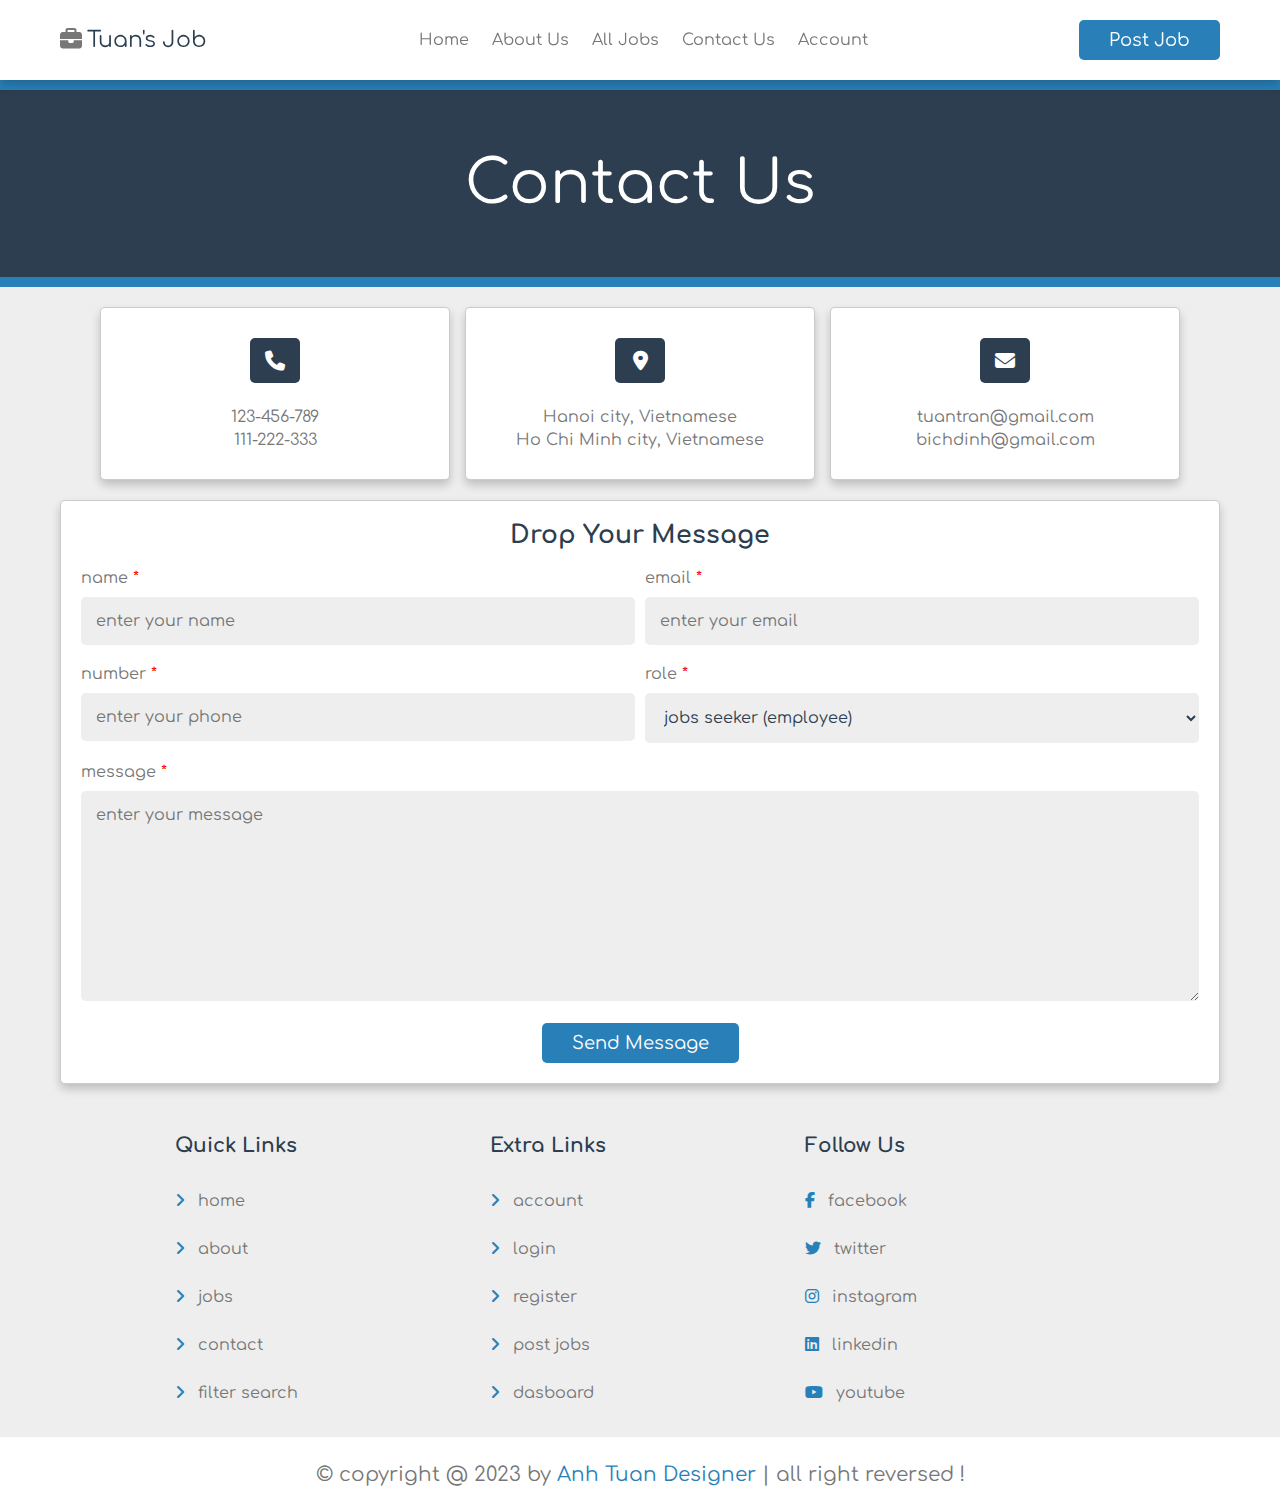
<file: contact.html>
<!DOCTYPE html>
<html lang="en">
<head>
    <meta charset="UTF-8">
    <meta http-equiv="X-UA-Compatible" content="IE=edge">
    <meta name="viewport" content="width=device-width, initial-scale=1.0">
    <title>Contact us</title>

    <!-- font awesome cdn link   -->
    <link rel="stylesheet" href="https://cdnjs.cloudflare.com/ajax/libs/font-awesome/6.2.1/css/all.min.css">

    <!-- custom css file links -->
    <link rel="stylesheet" href="./css/style.css">
</head>
<body>

    <!-- header section starts -->

        <header class="header">
            
            <section class="flex">

                <div id="menu-btn" class="fas fa-bars-staggered"></div>

                <a href="index.html" class="logo"><i class="fas fa-briefcase"></i>Tuan's Job</a>

                <nav class="navbar">
                    <a href="index.html">home</a>
                    <a href="about.html">about us</a>
                    <a href="jobs.html">all jobs</a>
                    <a href="contact.html">contact us</a>
                    <a href="login.html">account</a>
                </nav>

                <a href="#" class="btn" style="margin-top: 0;">post job</a>
                
            </section>

        </header>

    <!-- header section ends -->

    <!-- contact us section starts -->

        <div class="section-title">contact us</div>

        <section class="contact">

            <div class="box-container">

                <div class="box">
                    <i class="fas fa-phone"></i>
                    <a href="tel:123456789">123-456-789</a>
                    <a href="tel:0111222333">111-222-333</a>
                </div>

                <div class="box">
                    <i class="fas fa-map-marker-alt"></i>
                    <a href="#">Hanoi city, Vietnamese</a>
                    <a href="#">Ho Chi Minh city, Vietnamese</a>
                </div>

                <div class="box">
                    <i class="fas fa-envelope"></i>
                    <a href="mailto:tuantran@gmail.com">tuantran@gmail.com</a>
                    <a href="mailto:bichdinh@gmail.com">bichdinh@gmail.com</a>
                </div>

            </div>

            <form action="" method="post">
                <h3>drop your message</h3>
                <div class="flex">
                    <div class="box">
                        <p>name <span>*</span></p>
                        <input type="text" name="name" required maxlength="20" placeholder="enter your name" class="input">
                    </div>
                    <div class="box">
                        <p>email <span>*</span></p>
                        <input type="text" name="email" required maxlength="50" placeholder="enter your email" class="input">
                    </div>
                    <div class="box">
                        <p>number <span>*</span></p>
                        <input type="tel" name="number" required maxlength="20" placeholder="enter your phone" class="input">
                    </div>
                    <div class="box">
                        <p>role <span>*</span></p>
                        <select name="role" required id="" class="input">
                            <option value="employee">jobs seeker (employee)</option>
                            <option value="employeer">jobs provider (employeer)</option>
                        </select>
                    </div>
                </div>
                <p>message <span>*</span></p>
                <textarea name="message" class="input" required maxlength="1000" placeholder="enter your message" id="" cols="30" rows="10"></textarea>
                <input type="submit" value="send message" name="send" class="btn">
            </form>

        </section>

    <!-- contact us section ends -->
















    <!-- footer section starts -->

        <footer class="footer">

            <section class="grid">

                <div class="box">
                    <h3>quick links</h3>
                    <a href="index.html"><i class="fas fa-angle-right"></i> home</a>
                    <a href="about.html"><i class="fas fa-angle-right"></i> about</a>
                    <a href="jobs.html"><i class="fas fa-angle-right"></i> jobs</a>
                    <a href="contact.html"><i class="fas fa-angle-right"></i> contact</a>
                    <a href="#"><i class="fas fa-angle-right"></i> filter search</a>
                </div>

                <div class="box">
                    <h3>extra links</h3>
                    <a href="#"><i class="fas fa-angle-right"></i> account</a>
                    <a href="login.html"><i class="fas fa-angle-right"></i> login</a>
                    <a href="register.html"><i class="fas fa-angle-right"></i> register</a>
                    <a href="#"><i class="fas fa-angle-right"></i> post jobs</a>
                    <a href="#"><i class="fas fa-angle-right"></i> dasboard</a>
                </div>

                <div class="box">
                    <h3>follow us</h3>
                    <a href="#"> <i class="fab fa-facebook-f"></i> facebook </a>
                    <a href="#"> <i class="fab fa-twitter"></i> twitter </a>
                    <a href="#"> <i class="fab fa-instagram"></i> instagram </a>
                    <a href="#"> <i class="fab fa-linkedin"></i> linkedin </a>
                    <a href="#"> <i class="fab fa-youtube"></i> youtube </a>
                </div>

            </section>

            <div class="credit">
                &copy; copyright @ 2023 by <span>Anh Tuan designer</span> | all right reversed !
            </div>

        </footer>

    <!-- footer section ends -->





    <!-- custom js file links -->
    <script src="./js/script.js"></script>
    
</body>
</html>
</file>
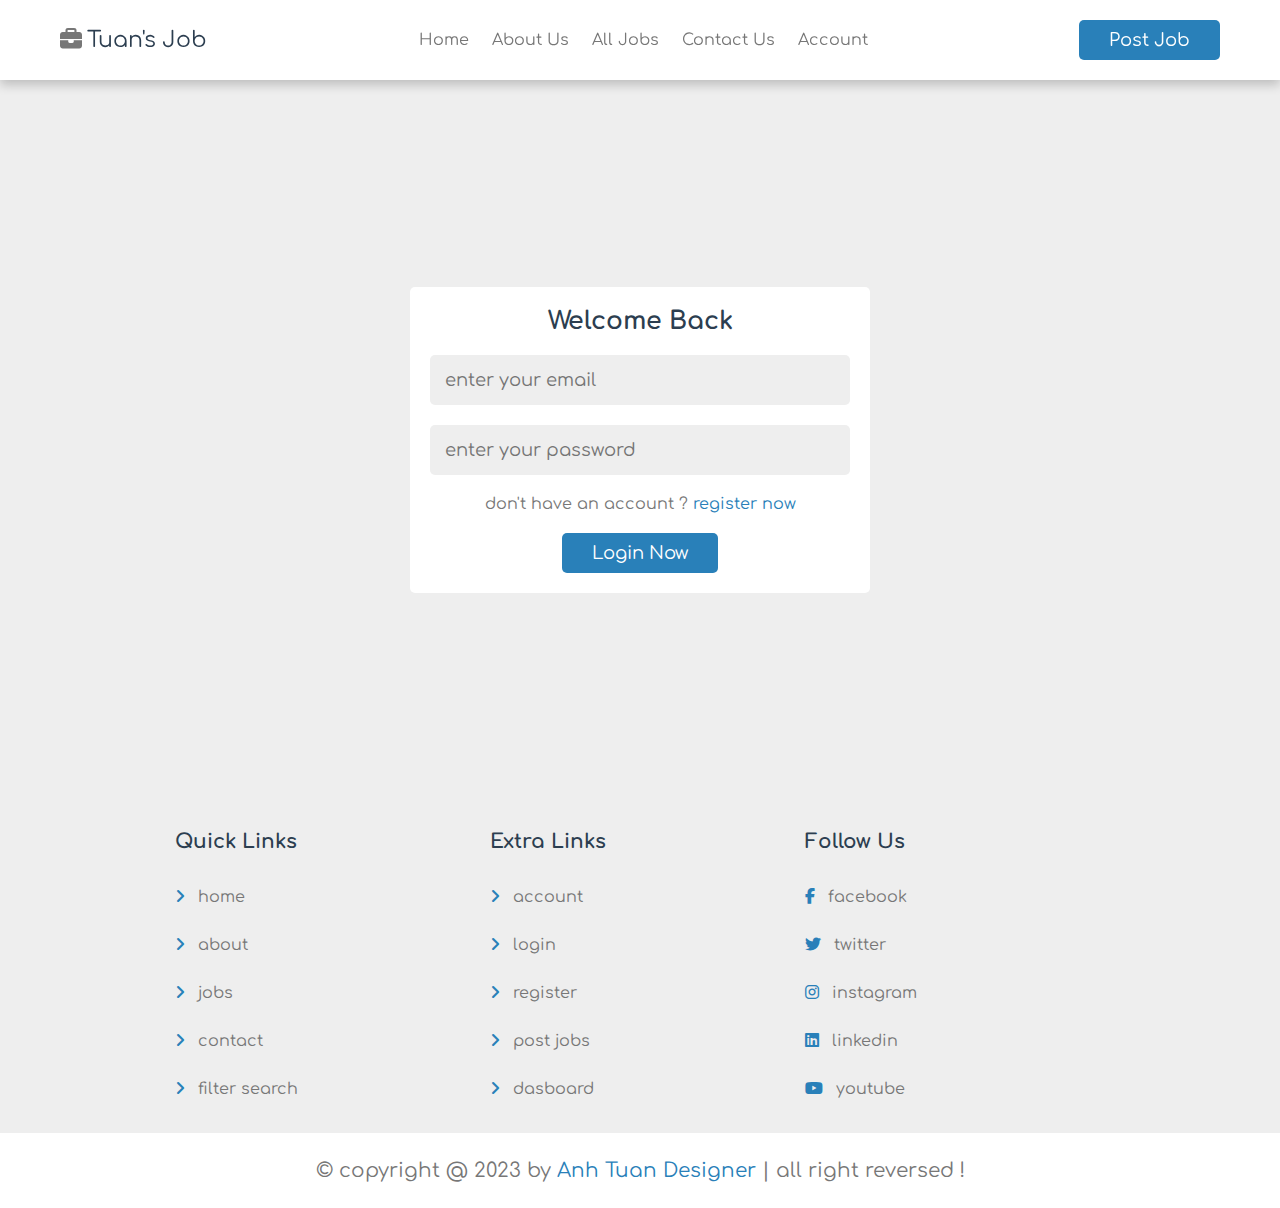
<file: login.html>
<!DOCTYPE html>
<html lang="en">
<head>
    <meta charset="UTF-8">
    <meta http-equiv="X-UA-Compatible" content="IE=edge">
    <meta name="viewport" content="width=device-width, initial-scale=1.0">
    <title>Login</title>

    <!-- font awesome cdn link   -->
    <link rel="stylesheet" href="https://cdnjs.cloudflare.com/ajax/libs/font-awesome/6.2.1/css/all.min.css">

    <!-- custom css file links -->
    <link rel="stylesheet" href="./css/style.css">
</head>
<body>

    <!-- header section starts -->

        <header class="header">
            
            <section class="flex">

                <div id="menu-btn" class="fas fa-bars-staggered"></div>

                <a href="index.html" class="logo"><i class="fas fa-briefcase"></i>Tuan's Job</a>

                <nav class="navbar">
                    <a href="index.html">home</a>
                    <a href="about.html">about us</a>
                    <a href="jobs.html">all jobs</a>
                    <a href="contact.html">contact us</a>
                    <a href="login.html">account</a>
                </nav>

                <a href="#" class="btn" style="margin-top: 0;">post job</a>
                
            </section>

        </header>

    <!-- header section ends -->

    <!-- account section starts -->

        <div class="account-form-container">

            <section class="account-form">
                <form action="" method="post">
                    <h3>welcome back</h3>
                    <input type="email" required name="email" maxlength="50" placeholder="enter your email" class="input">
                    <input type="password" name="password" required maxlength="50" placeholder="enter your password" class="input" id="">
                    <p>don't have an account ? <a href="register.html">register now</a></p>
                    <input type="submit" value="login now" name="submit" class="btn">
                </form>
            </section>

        </div>

    <!-- account section ends -->



















    <!-- footer section starts -->

        <footer class="footer">

            <section class="grid">

                <div class="box">
                    <h3>quick links</h3>
                    <a href="index.html"><i class="fas fa-angle-right"></i> home</a>
                    <a href="about.html"><i class="fas fa-angle-right"></i> about</a>
                    <a href="jobs.html"><i class="fas fa-angle-right"></i> jobs</a>
                    <a href="contact.html"><i class="fas fa-angle-right"></i> contact</a>
                    <a href="#"><i class="fas fa-angle-right"></i> filter search</a>
                </div>

                <div class="box">
                    <h3>extra links</h3>
                    <a href="#"><i class="fas fa-angle-right"></i> account</a>
                    <a href="login.html"><i class="fas fa-angle-right"></i> login</a>
                    <a href="register.html"><i class="fas fa-angle-right"></i> register</a>
                    <a href="#"><i class="fas fa-angle-right"></i> post jobs</a>
                    <a href="#"><i class="fas fa-angle-right"></i> dasboard</a>
                </div>

                <div class="box">
                    <h3>follow us</h3>
                    <a href="#"> <i class="fab fa-facebook-f"></i> facebook </a>
                    <a href="#"> <i class="fab fa-twitter"></i> twitter </a>
                    <a href="#"> <i class="fab fa-instagram"></i> instagram </a>
                    <a href="#"> <i class="fab fa-linkedin"></i> linkedin </a>
                    <a href="#"> <i class="fab fa-youtube"></i> youtube </a>
                </div>

            </section>

            <div class="credit">
                &copy; copyright @ 2023 by <span>Anh Tuan designer</span> | all right reversed !
            </div>

        </footer>

    <!-- footer section ends -->





    <!-- custom js file links -->
    <script src="./js/script.js"></script>
    
</body>
</html>
</file>
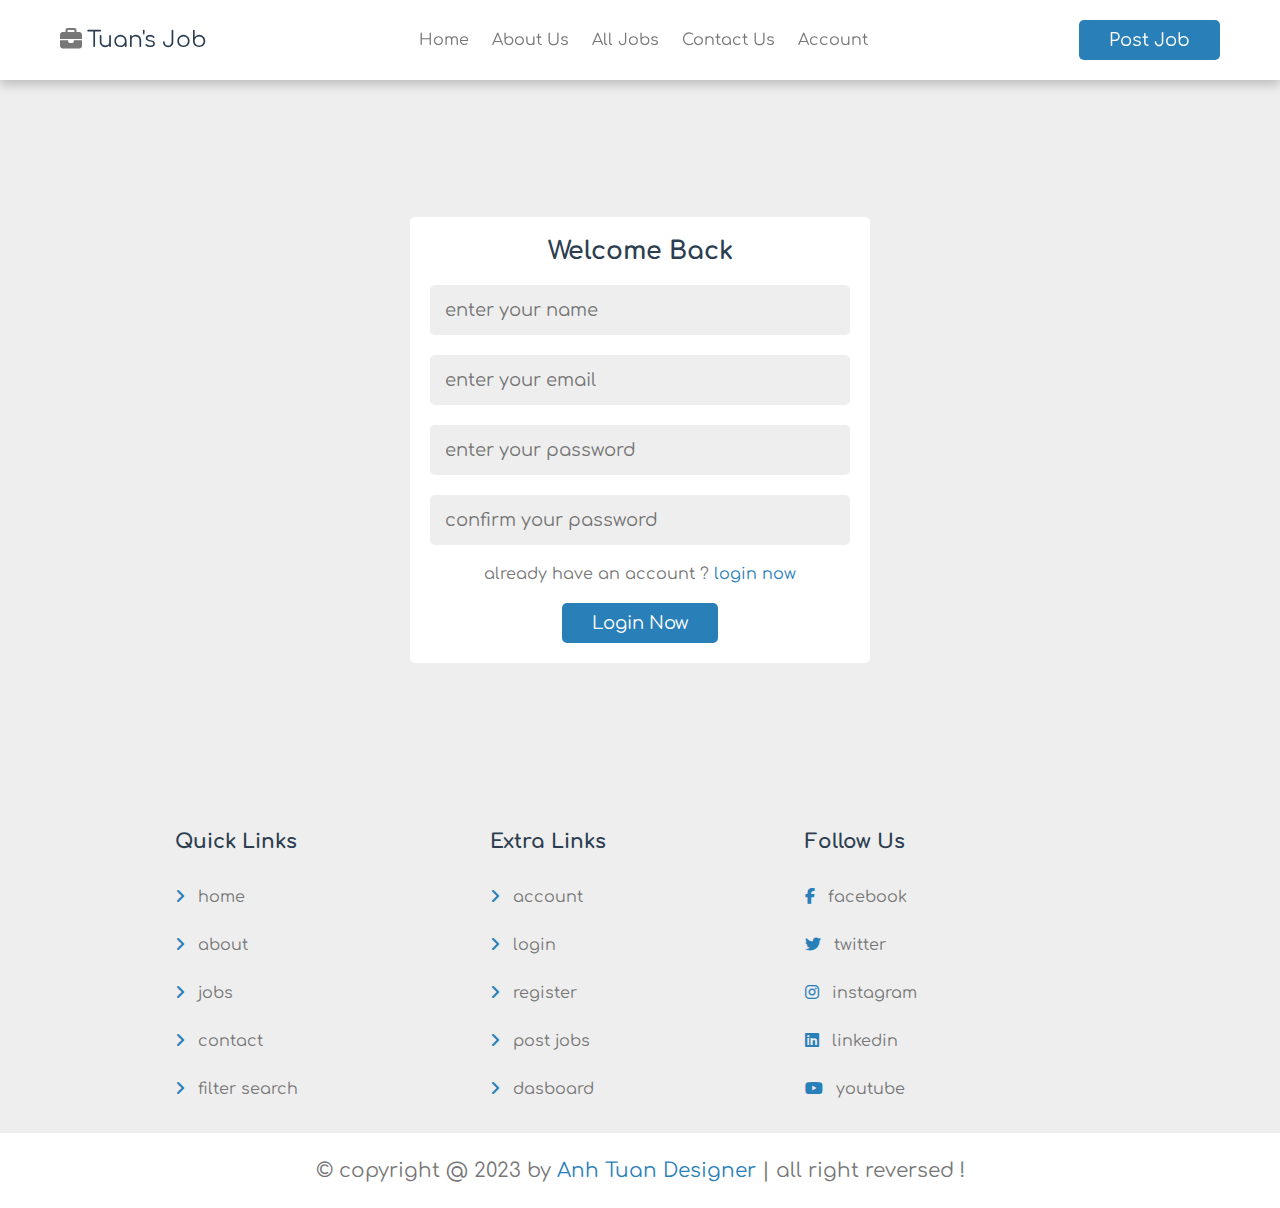
<file: register.html>
<!DOCTYPE html>
<html lang="en">
<head>
    <meta charset="UTF-8">
    <meta http-equiv="X-UA-Compatible" content="IE=edge">
    <meta name="viewport" content="width=device-width, initial-scale=1.0">
    <title>Register</title>

    <!-- font awesome cdn link   -->
    <link rel="stylesheet" href="https://cdnjs.cloudflare.com/ajax/libs/font-awesome/6.2.1/css/all.min.css">

    <!-- custom css file links -->
    <link rel="stylesheet" href="./css/style.css">
</head>
<body>

    <!-- header section starts -->

        <header class="header">
            
            <section class="flex">

                <div id="menu-btn" class="fas fa-bars-staggered"></div>

                <a href="index.html" class="logo"><i class="fas fa-briefcase"></i>Tuan's Job</a>

                <nav class="navbar">
                    <a href="index.html">home</a>
                    <a href="about.html">about us</a>
                    <a href="jobs.html">all jobs</a>
                    <a href="contact.html">contact us</a>
                    <a href="login.html">account</a>
                </nav>

                <a href="#" class="btn" style="margin-top: 0;">post job</a>
                
            </section>

        </header>

    <!-- header section ends -->

    <!-- header section starts -->

        <div class="account-form-container">

            <section class="account-form">
                <form action="" method="post">
                    <h3>welcome back</h3>
                    <input type="text" required name="name" maxlength="50" placeholder="enter your name" class="input">
                    <input type="email" required name="email" maxlength="50" placeholder="enter your email" class="input">
                    <input type="password" name="password" required maxlength="20" placeholder="enter your password" class="input" id="">
                    <input type="password" name="c_pass" required maxlength="20" placeholder="confirm your password" class="input" id="">
                    <p>already have an account ? <a href="login.html">login now</a></p>
                    <input type="submit" value="login now" name="submit" class="btn">
                </form>
            </section>

        </div>

    <!-- header section ends -->















    <!-- footer section starts -->

        <footer class="footer">

            <section class="grid">

                <div class="box">
                    <h3>quick links</h3>
                    <a href="index.html"><i class="fas fa-angle-right"></i> home</a>
                    <a href="about.html"><i class="fas fa-angle-right"></i> about</a>
                    <a href="jobs.html"><i class="fas fa-angle-right"></i> jobs</a>
                    <a href="contact.html"><i class="fas fa-angle-right"></i> contact</a>
                    <a href="#"><i class="fas fa-angle-right"></i> filter search</a>
                </div>

                <div class="box">
                    <h3>extra links</h3>
                    <a href="#"><i class="fas fa-angle-right"></i> account</a>
                    <a href="login.html"><i class="fas fa-angle-right"></i> login</a>
                    <a href="register.html"><i class="fas fa-angle-right"></i> register</a>
                    <a href="#"><i class="fas fa-angle-right"></i> post jobs</a>
                    <a href="#"><i class="fas fa-angle-right"></i> dasboard</a>
                </div>

                <div class="box">
                    <h3>follow us</h3>
                    <a href="#"> <i class="fab fa-facebook-f"></i> facebook </a>
                    <a href="#"> <i class="fab fa-twitter"></i> twitter </a>
                    <a href="#"> <i class="fab fa-instagram"></i> instagram </a>
                    <a href="#"> <i class="fab fa-linkedin"></i> linkedin </a>
                    <a href="#"> <i class="fab fa-youtube"></i> youtube </a>
                </div>

            </section>

            <div class="credit">
                &copy; copyright @ 2023 by <span>Anh Tuan designer</span> | all right reversed !
            </div>

        </footer>

    <!-- footer section ends -->





    <!-- custom js file links -->
    <script src="./js/script.js"></script>
    
</body>
</html>
</file>
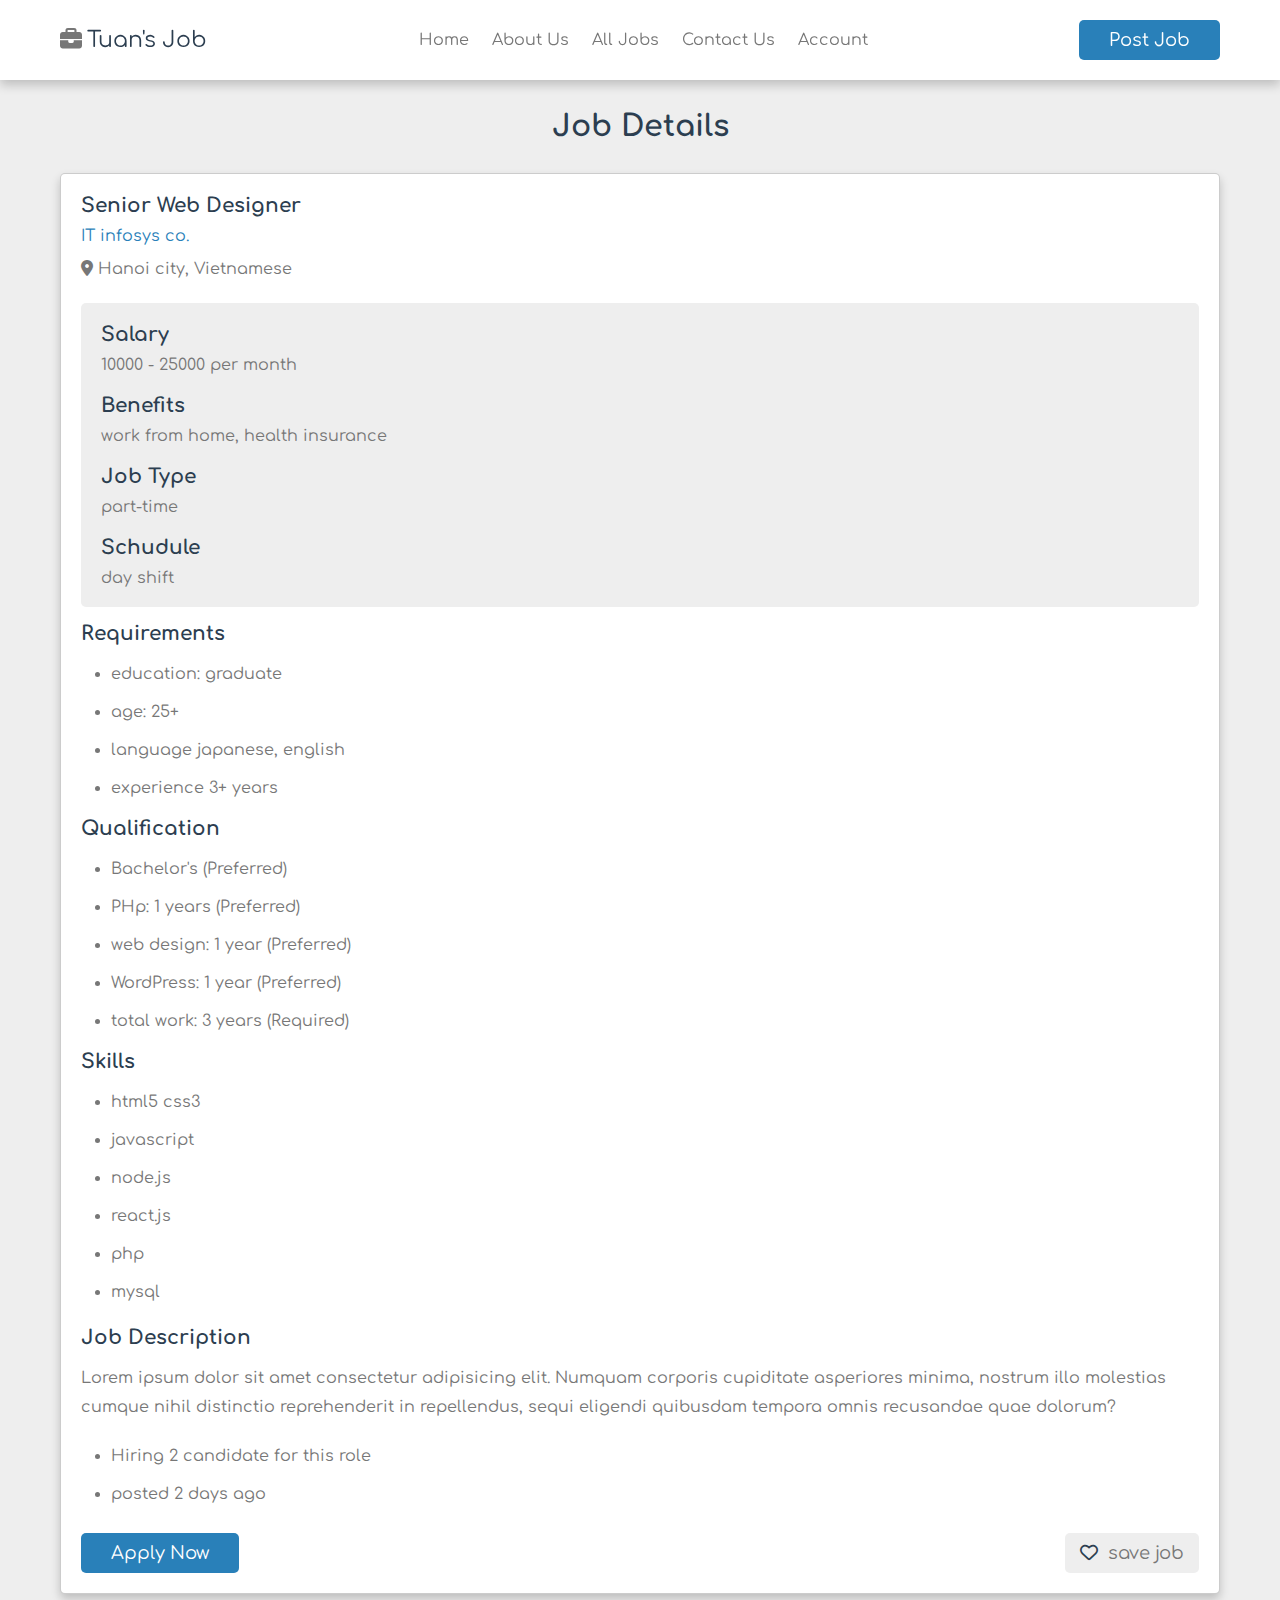
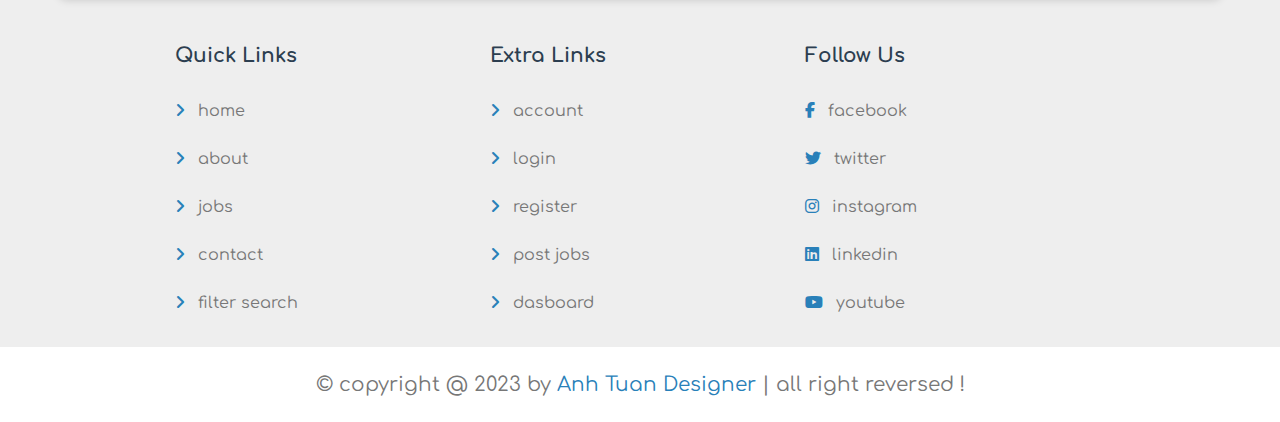
<file: view_job.html>
<!DOCTYPE html>
<html lang="en">
<head>
    <meta charset="UTF-8">
    <meta http-equiv="X-UA-Compatible" content="IE=edge">
    <meta name="viewport" content="width=device-width, initial-scale=1.0">
    <title>View job</title>

    <!-- font awesome cdn link   -->
    <link rel="stylesheet" href="https://cdnjs.cloudflare.com/ajax/libs/font-awesome/6.2.1/css/all.min.css">

    <!-- custom css file links -->
    <link rel="stylesheet" href="./css/style.css">
</head>
<body>

    <!-- header section starts -->

        <header class="header">
            
            <section class="flex">

                <div id="menu-btn" class="fas fa-bars-staggered"></div>

                <a href="index.html" class="logo"><i class="fas fa-briefcase"></i>Tuan's Job</a>

                <nav class="navbar">
                    <a href="index.html">home</a>
                    <a href="about.html">about us</a>
                    <a href="jobs.html">all jobs</a>
                    <a href="contact.html">contact us</a>
                    <a href="login.html">account</a>
                </nav>

                <a href="#" class="btn" style="margin-top: 0;">post job</a>
                
            </section>

        </header>

    <!-- header section ends -->

    <!-- view job section starts -->

        <section class="job-details">

            <h1 class="heading">job details</h1>

            <div class="details">
                <div class="job-info">
                    <h3>senior web designer</h3>
                    <a href="view_company.html">IT infosys co.</a>
                    <p><i class="fas fa-map-marker-alt"></i> Hanoi city, Vietnamese</p>
                </div>
                <div class="basic-details">
                    <h3>salary</h3>
                    <p>10000 - 25000 per month</p>
                    <h3>benefits</h3>
                    <p>work from home, health insurance</p>
                    <h3>job type</h3>
                    <p>part-time</p>
                    <h3>schudule</h3>
                    <p>day shift</p>
                </div>
                <ul>
                    <h3>requirements</h3>
                    <li>education: <span>graduate</span></li>
                    <li>age: <span>25+</span></li>
                    <li>language <span>japanese, english</span></li>
                    <li>experience <span>3+ years</span></li>
                </ul>
                <ul>
                    <h3>qualification</h3>
                    <li>Bachelor's (Preferred)</li>
                    <li>PHp: 1 years (Preferred)</li>
                    <li>web design: 1 year (Preferred)</li>
                    <li>WordPress: 1 year (Preferred)</li>
                    <li>total work: 3 years (Required)</li>
                </ul>
                <ul>
                    <h3>skills</h3>
                    <li>html5 css3</li>
                    <li>javascript</li>
                    <li>node.js</li>
                    <li>react.js</li>
                    <li>php</li>
                    <li>mysql</li>
                </ul>
                <div class="description">
                    <h3>job description</h3>
                    <p>Lorem ipsum dolor sit amet consectetur adipisicing elit. Numquam corporis cupiditate asperiores minima, nostrum illo molestias cumque nihil distinctio reprehenderit in repellendus, sequi eligendi quibusdam tempora omnis recusandae quae dolorum?</p>
                    <ul>
                        <li>Hiring 2 candidate for this role</li>
                        <li>posted 2 days ago</li>
                    </ul>
                </div>
                <form action="" method="post" class="flex-btn">
                    <input type="submit" value="apply now" name="apply" class="btn">
                    <button type="submit" class="save"><i class="far fa-heart"></i> <span>save job</span></button>
                </form>
            </div>
            

        </section>

    <!-- view job section ends -->

    














    <!-- footer section starts -->

        <footer class="footer">

            <section class="grid">

                <div class="box">
                    <h3>quick links</h3>
                    <a href="index.html"><i class="fas fa-angle-right"></i> home</a>
                    <a href="about.html"><i class="fas fa-angle-right"></i> about</a>
                    <a href="jobs.html"><i class="fas fa-angle-right"></i> jobs</a>
                    <a href="contact.html"><i class="fas fa-angle-right"></i> contact</a>
                    <a href="#"><i class="fas fa-angle-right"></i> filter search</a>
                </div>

                <div class="box">
                    <h3>extra links</h3>
                    <a href="#"><i class="fas fa-angle-right"></i> account</a>
                    <a href="login.html"><i class="fas fa-angle-right"></i> login</a>
                    <a href="register.html"><i class="fas fa-angle-right"></i> register</a>
                    <a href="#"><i class="fas fa-angle-right"></i> post jobs</a>
                    <a href="#"><i class="fas fa-angle-right"></i> dasboard</a>
                </div>

                <div class="box">
                    <h3>follow us</h3>
                    <a href="#"> <i class="fab fa-facebook-f"></i> facebook </a>
                    <a href="#"> <i class="fab fa-twitter"></i> twitter </a>
                    <a href="#"> <i class="fab fa-instagram"></i> instagram </a>
                    <a href="#"> <i class="fab fa-linkedin"></i> linkedin </a>
                    <a href="#"> <i class="fab fa-youtube"></i> youtube </a>
                </div>

            </section>

            <div class="credit">
                &copy; copyright @ 2023 by <span>Anh Tuan designer</span> | all right reversed !
            </div>

        </footer>

    <!-- footer section ends -->





    <!-- custom js file links -->
    <script src="./js/script.js"></script>
    
</body>
</html>
</file>
<file: css/style.css>
@import url('https://fonts.googleapis.com/css2?family=Comfortaa:wght@300;400;500;600;700&display=swap');

:root {
    --main-color: #2980b9;
    --red : red;
    --light-color: #777;
    --light-bg: #eee;
    --black: #2c3e50;
    --white: #fff;
    --box-shadow: 0 .5rem 1rem rgba(0,0,0,.2);
    --border: .1rem solid rgba(0,0,0,.2);
}

* {
    font-family: 'Comfortaa', cursive;
    margin: 0;
    padding: 0;
    box-sizing: border-box;
    text-decoration: none;
    outline: none;
    border: none;
}

*:section {
    background-color: var(--main-color);
    color: var(--white);
}

::-webkit-scrollbar {
    width: 1rem;
    height: 0.5rem;
}

::-webkit-scrollbar-track {
    background-color: transparent;
}

::-webkit-scrollbar-thumb {
    background-color: var(--main-color);
}

html {
    font-size: 62.5%;
    overflow-x: hidden;
    scroll-padding-top: 7rem;
    scroll-behavior: smooth;
}

body {
    background-color: var(--light-bg);
}

section {
    padding: 2rem;
    margin: 0 auto;
    max-width: 1200px;
}

.heading {
    text-align: center;
    margin-bottom: 2rem;
    font-size: 3rem;
    color: var(--black);
    text-transform: capitalize;
    padding: 1rem 0;
}

.btn {
    display: inline-block;
    margin-top: 1rem;
    padding: 1rem 3rem;
    cursor: pointer;
    font-size: 1.8rem;
    background-color: var(--main-color);
    border-radius: .5rem;
    text-transform: capitalize;
    text-align: center;
    color: var(--white);
}

.btn:hover {
    background-color: var(--black);
}

.flex-btn {
    display: flex;
    align-items: center;
    justify-content: space-between;
    column-gap: 1rem;
    flex-wrap: wrap;
}

.section-title {
    border-top: 1rem solid var(--main-color);
    border-bottom: 1rem solid var(--main-color);
    background-color: var(--black);
    color: var(--white);
    text-align: center;
    padding: 6rem 2rem;
    font-size: 6rem;
    text-transform: capitalize;
}

.header {
    position: sticky;
    top: 0;
    left: 0;
    right: 0;
    background-color: var(--white);
    box-shadow: var(--box-shadow);
    z-index: 1000;
}

.header .flex {
    position: relative;
    display: flex;
    align-items: center;
    justify-content: space-between;
}

#menu-btn {
    font-size: 2.5rem;
    color: var(--black);
    cursor: pointer;
    display: none;
}

.header .flex .logo {
    font-size: 2.2rem;
    color: var(--black);
}

.header .flex .logo i {
    margin-right: 0.5rem;
    color: var(--light-color);
}

.header .flex .navbar a {
    display: inline-block;
    padding: 1rem 1rem;
    font-size: 1.6rem;
    color: var(--light-color);
    border-radius: .5rem;
    text-transform: capitalize;
}

.header .flex .navbar a:hover {
    background-color: var(--main-color);
    color: var(--white);
}

.home-container {
    background: url("https://images.unsplash.com/photo-1522441815192-d9f04eb0615c?ixlib=rb-4.0.3&ixid=MnwxMjA3fDB8MHxzZWFyY2h8MTV8fGJhY2tncm91bmR8ZW58MHx8MHx8&auto=format&fit=crop&w=500&q=60"), rgba(0,0,0,.2) no-repeat;
    background-size: cover;
    background-position: center;
    background-attachment: fixed;
    background-blend-mode: color;
}

.home-container .home {
    min-height: 80vh;
    display: flex;
    justify-content: center;
    align-items: center;
}

.home-container .home form {
    background-color: var(--white);
    width: 50rem;
    border-radius: .5rem;
    padding: 2rem;
    text-align: center;
}

.home-container .home form h3 {
    font-size: 2.5rem;
    color: var(--black);
    margin-bottom: 1rem;
    text-transform: capitalize;
}

.home-container .home form p {
    text-align: left;
    font-size: 1.6rem;
    color: var(--light-color);
    padding-top: 1rem;
}

.home-container .home form p span {
    color: var(--main-color);
}

.home-container .home form input {
    width: 100%;
    border-radius: .5rem;
    margin: 1rem 0;
    background-color: var(--light-bg);
    padding: 1.5rem;
    font-size: 1.6rem;
    color: var(--black);
}

.category .box-container {
    display: grid;
    grid-template-columns: repeat(auto-fit, 25rem);
    justify-content: center;
    align-items: flex-start;
    gap: 1.5rem;
}

.category .box-container .box {
    border-radius: .5rem;
    box-shadow: var(--box-shadow);
    border: var(--border);
    padding: 2rem;
    background: var(--white);
    display: flex;
    align-items: center;
    gap: 2rem;
}

.category .box-container .box i {
    height: 4.5rem;
    width: 5rem;
    line-height: 4.5rem;
    font-size: 1.8rem;
    color: var(--black);
    border-radius: .5rem;
    background-color: var(--light-bg);
    text-align: center;
}

.category .box-container .box h3 {
    font-size: 1.8rem;
    text-transform: capitalize;
    color: var(--black);
    padding-bottom: 0.5rem;
}

.category .box-container .box span {
    color: var(--light-color);
    font-size: 1.6rem;
}

.category .box-container .box:hover {
    background-color: var(--black);
}

.category .box-container .box:hover h3 {
    color: var(--white);
}

.category .box-container .box:hover span {
    color: var(--white);
}

.category .box-container .box:hover i {
    color: var(--black);
}

.jobs-container .box-container {
    display: grid;
    grid-template-columns: repeat(auto-fit, 35rem);
    gap: 1.5rem;
    align-items: center;
    justify-content: center;
}

.jobs-container .box-container .box {
    background-color: var(--white);
    border-radius: .5rem;
    box-shadow: var(--box-shadow);
    border: var(--border);
    padding: 2rem;
    overflow-x: hidden;
}

.jobs-container .box-container .box .company {
    display: flex;
    align-items: center;
    gap: 1.5rem;
    margin-bottom: 1.5rem;
}

.jobs-container .box-container .box .company img {
    height: 6rem;
    width: 6rem;
    object-fit: contain;
}

.jobs-container .box-container .box .company h3 {
    font-size: 1.8rem;
    color: var(--black);
    text-overflow: ellipsis;
    overflow-x: hidden;
    text-transform: capitalize;
    padding-bottom: 0.5rem;
}

.jobs-container .box-container .box .company p {
    color: var(--light-color);
    font-size: 1.6rem;
}

.jobs-container .box-container .box .job-title {
    font-size: 2rem;
    color: var(--black);
    text-transform: capitalize;
    overflow-x: hidden;
    text-overflow: ellipsis;
}

.jobs-container .box-container .box .location {
    padding: .7rem 0;
    font-size: 1.6rem;
    color: var(--light-color);
}

.jobs-container .box-container .box .location i {
    margin-right: 0.5rem;
    color: var(--main-color);
}

.jobs-container .box-container .box .tags {
    display: flex;
    flex-wrap: wrap;
    gap: 1rem;
    margin: 1.2rem 0;
}

.jobs-container .box-container .box .tags p {
    padding: 1.2rem;
    border-radius: .5rem;
    background-color: var(--light-bg);
    font-size: 1.6rem;
    color: var(--light-color);
}

.jobs-container .box-container .box .tags p i {
    margin-right: 0.5rem;
    color: var(--black);
}

.jobs-container .box-container .box .fa-heart {
    background-color: var(--light-bg);
    border-radius: .5rem;
    color: var(--light-color);
    font-size: 1.8rem;
    cursor: pointer;
    width: 4.5rem;
    height: 4.5rem;
    line-height: 4.5rem;
    text-align: center;
}

.jobs-container .box-container .box .fa-heart:hover {
    background-color: var(--black);
    color: var(--white);
}

.about img {
    width: 100%;
    margin-bottom: 1.5rem;
}

.about .box {
    background-color: var(--white);
    border-radius: .5rem;
    box-shadow: var(--box-shadow);
    padding: 2rem;
    border: var(--border);
}

.about .box h3 {
    font-size: 2rem;
    color: var(--black);
    margin-bottom: 1rem;
    text-transform: capitalize;
}

.about .box p {
    padding: 1rem 0;
    line-height: 1.8;
    color: var(--light-color);
    font-size: 1.6rem;
}

.reviews .box-container {
    display: grid;
    grid-template-columns: repeat(auto-fit, 35rem);
    gap: 1.5rem;
    align-items: center;
    justify-content: center;
}

.reviews .box-container .box {
    background-color: var(--white);
    box-shadow: var(--box-shadow);
    border: var(--border);
    border-radius: .5rem;
    padding: 2rem;
}

.reviews .box-container .box .stars {
    margin-bottom: 1.5rem;
}

.reviews .box-container .box .stars i {
    color: var(--main-color);
    font-size: 1.8rem;
}

.reviews .box-container .box .title {
    text-transform: capitalize;
    font-size: 2rem;
    color: var(--black);
    text-align: right;
}

.reviews .box-container .box p {
    font-size: 1.6rem;
    text-align: right;
    color: var(--light-color);
    padding: 1rem 0;
    line-height: 1.8;
}

.reviews .box-container .box .user {
    display: flex;
    gap: 1.5rem;
    margin-top: 1.5rem;
    align-items: center;
}

.reviews .box-container .box .user img {
    width: 6rem;
    height: 6rem;
    border-radius: 50%;
    object-fit: cover;
}

.reviews .box-container .box .user h3 {
    font-size: 2rem;
    color: var(--black);
    margin-bottom: 0.5rem;
    text-transform: capitalize;
}

.reviews .box-container .box .user span {
    color: var(--light-color);
    font-size: 1.6rem;
}

.job-filter form {
    background-color: var(--white);
    box-shadow: var(--box-shadow);
    border: var(--border);
    border-radius: .5rem;
    padding: 2rem;
}

.job-filter form .flex {
    display: flex;
    flex-wrap: wrap;
    column-gap: 1rem;
}

.job-filter form .flex .box {
    flex: 1 1 40rem;
}

.job-filter form .flex .box p {
    font-size: 1.6rem;
    color: var(--light-color);
}

.job-filter form .flex .box p span {
    color: var(--red);
}

.job-filter form .flex .box input {
    width: 100%;
    border-radius: .5rem;
    padding: 1.5rem;
    color: var(--black);
    margin: 1rem 0;
    background-color: var(--light-bg);
    font-size: 1.8rem;
}

.job-filter form .dropdown-container {
    margin-top: 1rem;
    display: flex;
    flex-wrap: wrap;
    gap: 1rem;
}

.job-filter form .dropdown-container .dropdown {
    flex: 1 1 20rem;
    position: relative;
}

.job-filter form .dropdown-container .dropdown .output {
    width: 100%;
    background: var(--light-bg);
    border-radius: .5rem;
    color: var(--black);
    padding: 1.5rem;
    font-size: 1.8rem;
    text-align: center;
    user-select: none;
    cursor: pointer;
}

.job-filter form .dropdown-container .dropdown .output:placeholder-shown {
    text-transform: capitalize;
}

.job-filter form .dropdown-container .dropdown .lists {
    position: absolute;
    top: 100%;
    left: 0;
    right: 0;
    background-color: var(--white);
    padding: 1rem;
    border-radius: 0.5rem;
    background-color: var(--white);
    border: var(--border);
    box-shadow: var(--box-shadow);
    z-index: 10;
    transform: scaleY(0);
    transform-origin: top;
}

.job-filter form .dropdown-container .dropdown .lists .items {
    padding: 1.2rem 1.4rem;
    border-radius: .5rem;
    font-size: 1.8rem;
    color: var(--black);
    cursor: pointer;
}

.job-filter form .dropdown-container .dropdown .lists .items:hover {
    background-color: var(--light-bg);
}

.job-filter form .dropdown-container .dropdown .lists:hover,
.job-filter form .dropdown-container .dropdown:hover .lists,
.job-filter form .dropdown-container .dropdown .output:focus + .lists,
.job-filter form .dropdown-container .dropdown .output:focus-within + .lists {
    transform: scale(1);
    transition: .2s linear;
}

.job-details .details {
    background-color: var(--white);
    border-radius: .5rem;
    border: var(--border);
    box-shadow: var(--box-shadow);
    padding: 2rem;   
}

.job-details .details h3 {
    margin-bottom: 1rem;
    font-size: 2rem;
    color: var(--black);
    text-transform: capitalize;
    overflow-x: hidden;
    text-overflow: ellipsis;
}

.job-details .details .job-info a {
    display: block;
    font-size: 1.6rem;
    color: var(--main-color);
    margin: 0.5rem 0;
}

.job-details .details .job-info a:hover {
    text-decoration: underline;
}

.job-details .details .job-info p {
    padding: 1rem 0;
    font-size: 1.6rem;
    color: var(--light-color);
}

.job-details .details .basic-details {
    background-color: var(--light-bg);
    margin: 1.5rem 0;
    border-radius: .5rem;
    padding: 2rem;
    padding-bottom: 0;
}

.job-details .details .basic-details p {
    color: var(--light-color);
    padding-bottom: 2rem;
    font-size: 1.6rem;
}

.job-details .details ul {
    margin: 1rem 0;
}

.job-details .details ul li {
    padding: 1rem 0;
    font-size: 1.6rem;
    color: var(--light-color);
    margin-left: 3rem;
}

.job-details .details .description {
    margin-top: 1.5rem;
}

.job-details .details .description p {
    font-size: 1.6rem;
    color: var(--light-color);
    line-height: 1.8;
    padding: 0.5rem 0;
}

.job-details .details .save {
    background-color: var(--light-bg);
    border-radius: .5rem;
    padding: 1rem 1.5rem;
    cursor: pointer;
    font-size: 1.8rem;
    margin-top: 1rem;
}

.job-details .details .save:hover {
    background-color: var(--black);
}

.job-details .details .save i {
    margin-right: 0.5rem;
    color: var(--black);
}

.job-details .details .save:hover i {
    color: var(--white);
}

.job-details .details .save span {
    color: var(--light-color);
}

.job-details .details .save:hover span {
    color: var(--white);
}

.view-company .details {
    background-color: var(--white);
    box-shadow: var(--box-shadow);
    border: var(--border);
    border-radius: .5rem;
    padding: 2rem;
}

.view-company .details .info {
    max-width: 30rem;
    margin: 0 auto;
    background-color: var(--light-bg);
    border-radius: .5rem;
    padding: 3rem 2rem;
    text-align: center;
}

.view-company .details .info img {
    height: 10rem;
    width: 10rem;
    object-fit: contain;
    margin-bottom: 1rem;
}

.view-company .details .info h3 {
    color: var(--black);
    padding: 1.5rem 0;
    font-size: 2rem;
}

.view-company .details .info p {
    color: var(--light-color);
    font-size: 1.6rem;
}

.view-company .details .description {
    margin-top: 2rem;
}

.view-company .details .description h3 {
    font-size: 2rem;
    color: var(--black);
    padding: 1rem 0;
    text-transform: capitalize;
}

.view-company .details .description p {
    padding: 0.5rem 0;
    font-size: 1.6rem;
    color: var(--light-color);
    line-height: 1.8;
}

.view-company .details ul li {
    margin-left: 3rem;
    font-size: 1.6rem;
    color: var(--light-color);
    padding-top: 1.5rem;
}

.contact .box-container {
    display: grid;
    grid-template-columns: repeat(auto-fit, 35rem);
    gap: 1.5rem;
    align-items: flex-start;
    justify-content: center;
}

.contact .box-container .box {
    background-color: var(--white);
    border: var(--border);
    border-radius: .5rem;
    box-shadow: var(--box-shadow);
    padding: 3rem 2rem;
    text-align: center;
}

.contact .box-container .box i {
    height: 4.5rem;
    width: 5rem;
    line-height: 4.5rem;
    font-size: 2rem;
    color: var(--white);
    background-color: var(--black);
    border-radius: .5rem;
    margin-bottom: 2rem;
}

.contact .box-container .box a {
    display: block;
    padding-top: 0.5rem;
    font-size: 1.6rem;
    color: var(--light-color);
}

.contact form {
    background-color: var(--white);
    border: var(--border);
    border-radius: .5rem;
    box-shadow: var(--box-shadow);
    padding: 2rem;
    text-align: center;
    margin-top: 2rem;
}

.contact form h3 {
    font-size: 2.5rem;
    color: var(--black);
    text-transform: capitalize;
    margin-bottom: 1rem;
}

.contact form .flex {
    display: flex;
    flex-wrap: wrap;
    column-gap: 1rem;
}

.contact form .flex .box {
    flex: 1 1 40rem;
}

.contact form .input {
    width: 100%;
    border-radius: .5rem;
    padding: 1.5rem;
    color: var(--black);
    font-size: 1.6rem;
    background-color: var(--light-bg);
    margin: 1rem 0;
}

.contact form p {
    text-align: left;
    font-size: 1.6rem;
    padding-top: 1rem;
    color: var(--light-color);
}

.contact form p span {
    color: var(--red);
}

.contact form p textarea {
    height: 15rem;
    resize: none;
}

.account-form-container {
    background: url("https://images.unsplash.com/photo-1635530027421-b793c5c8d045?ixlib=rb-4.0.3&ixid=MnwxMjA3fDB8MHxzZWFyY2h8NXx8c2t5JTIwY29kZXxlbnwwfHwwfHw%3D&auto=format&fit=crop&w=500&q=60") no-repeat;
    background-size: cover;
    background-position: center;
    background-attachment: fixed;
    background-blend-mode: color;
}

.account-form-container .account-form {
    min-height: 80vh;
    display: flex;
    align-items: center;
    justify-content: center;
    width: 50rem;
}

.account-form-container .account-form form {
    background-color: var(--white);
    border-radius: .5rem;
    padding: 2rem;
    text-align: center;
}

.account-form-container .account-form form h3 {
    font-size: 2.5rem;
    color: var(--black);
    text-transform: capitalize;
    margin-bottom: 1rem;
}

.account-form-container .account-form form .input {
    width: 100%;
    margin: 1rem 0;
    font-size: 1.8rem;
    padding: 1.5rem;
    background-color: var(--light-bg);
    border-radius: .5rem;
}

.account-form-container .account-form form p {
    padding: 1rem 0;
    font-size: 1.6rem;
    color: var(--light-color);
}

.account-form-container .account-form form p a {
    color: var(--main-color);
}

.account-form-container .account-form form p a:hover {
    color: var(--black);
    text-decoration: underline;
}





.footer .grid {
    display: grid;
    grid-template-columns: repeat(auto-fit, 30rem);
    gap: 1.5rem;
    justify-content: center;
    align-items: flex-start;
}

.footer .grid .box h3 {
    font-size: 2rem;
    color: var(--black);
    margin: 1rem 0;
    padding-bottom: 1rem;
    text-transform: capitalize;
}

.footer .grid .box a {
    display: block;
    padding: 1.5rem 0;
    font-size: 1.6rem;
    color: var(--light-color);
}

.footer .grid .box a i {
    color: var(--main-color);
    margin-right: 0.8rem;
    transition: .2s linear;
}

.footer .grid .box a:hover i {
    margin-right: 2rem;
}

.footer .credit {
    text-align: center;
    background-color: var(--white);
    padding: 3rem 2rem;
    font-size: 2rem;
    color: var(--light-color);
    line-height: 1.5rem;
}

.footer .credit span {
    color: var(--main-color);
    text-transform: capitalize;
}









@media (max-width: 991px) {

    html {
        font-size: 55%;
    }

    .section-title {
        font-size: 5rem;
    }

}

@media (max-width: 768px) {

    #menu-btn {
        display: inline-block;
    }

    .header .flex {
        position: relative;
    }

    .header .flex .navbar {
        position: absolute;
        top: 99%;
        left: 0;
        right: 0;
        border-top: --border;
        background-color: var(--white);
        padding: 1rem 0.5rem;
        clip-path: polygon(0 0, 100% 0, 100% 0, 0 0);
        transition: .2s linear;
    }

    .header .flex .navbar .active {
        clip-path: polygon(0 0, 100% 0, 100% 100%, 0% 100%);
    }

    .header .flex .navbar a {
        display: block;
        padding: 1.5rem 2rem;
    }

    .category .box-container {
        grid-template-columns: repeat(auto-fit, 16.5rem);
    }

    .category .box-container .box {
        flex-flow: column;
        text-align: center;
    }

    .section-title {
        font-size: 4rem;
        padding: 4rem 2rem;
    }

}

@media (max-width: 450px) {

    html {
        font-size: 50%;
    }


}
</file>
